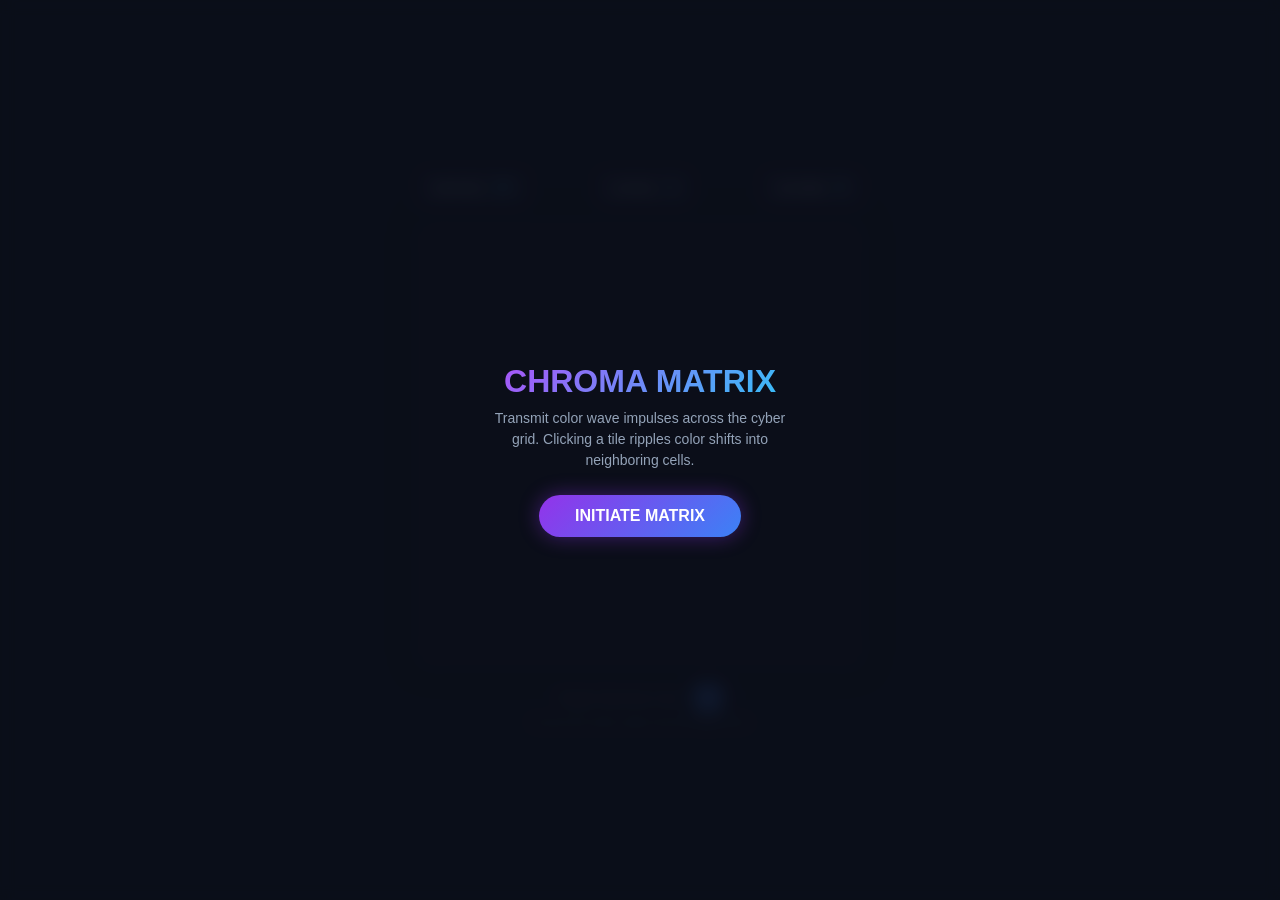
<file: public/chroma-matrix/index.html>
<!DOCTYPE html>
<html lang="en">
<head>
  <meta charset="UTF-8" />
  <meta name="viewport" content="width=device-width, initial-scale=1.0, user-scalable=no" />
  <title>Chroma Matrix: Color Puzzle</title>
  <style>
    * { margin: 0; padding: 0; box-sizing: border-box; }
    body, html { width: 100%; height: 100%; overflow: hidden; background: #0b0f19; font-family: -apple-system, BlinkMacSystemFont, "Segoe UI", Roboto, sans-serif; color: #fff; }
    .container { display: flex; flex-direction: column; align-items: center; justify-content: center; height: 100%; padding: 16px; }
    .header { display: flex; justify-content: space-between; align-items: center; width: 100%; max-width: 440px; margin-bottom: 20px; }
    .badge { background: rgba(30, 41, 59, 0.8); border: 1px solid rgba(147, 51, 234, 0.4); border-radius: 8px; padding: 6px 14px; font-size: 13px; font-weight: 700; color: #cbd5e1; }
    .badge span { color: #38bdf8; font-size: 16px; margin-left: 4px; }
    #grid { display: grid; grid-template-columns: repeat(4, 1fr); gap: 10px; width: 100%; max-width: 440px; aspect-ratio: 1; background: rgba(15, 23, 42, 0.6); padding: 14px; border-radius: 16px; border: 1px solid rgba(147, 51, 234, 0.3); box-shadow: 0 0 30px rgba(0,0,0,0.5); }
    .tile { border-radius: 10px; cursor: pointer; transition: transform 0.15s, box-shadow 0.15s; border: 2px solid transparent; display: flex; align-items: center; justify-content: center; font-size: 20px; font-weight: 800; text-shadow: 0 2px 4px rgba(0,0,0,0.4); user-select: none; }
    .tile:hover { transform: scale(1.04); }
    .c-0 { background: #3b82f6; box-shadow: 0 0 14px rgba(59, 130, 246, 0.5); }
    .c-1 { background: #10b981; box-shadow: 0 0 14px rgba(16, 185, 129, 0.5); }
    .c-2 { background: #f59e0b; box-shadow: 0 0 14px rgba(245, 158, 11, 0.5); }
    .c-3 { background: #ec4899; box-shadow: 0 0 14px rgba(236, 72, 153, 0.5); }
    #target-box { margin-top: 20px; text-align: center; }
    .target-desc { font-size: 13px; color: #94a3b8; margin-bottom: 6px; }
    .target-preview { display: inline-block; width: 28px; height: 28px; border-radius: 6px; vertical-align: middle; margin-left: 6px; }
    #overlay { position: absolute; inset: 0; background: rgba(11, 15, 25, 0.92); backdrop-filter: blur(8px); display: flex; flex-direction: column; align-items: center; justify-content: center; padding: 24px; text-align: center; }
    h1 { font-size: 32px; font-weight: 900; margin-bottom: 8px; background: linear-gradient(135deg, #a855f7, #38bdf8); -webkit-background-clip: text; -webkit-text-fill-color: transparent; }
    p { color: #94a3b8; font-size: 14px; max-width: 320px; line-height: 1.5; margin-bottom: 24px; }
    .btn { background: linear-gradient(135deg, #9333ea, #3b82f6); color: white; border: none; padding: 12px 36px; font-size: 16px; font-weight: 700; border-radius: 9999px; cursor: pointer; box-shadow: 0 0 20px rgba(147, 51, 234, 0.4); }
  </style>
</head>
<body>
  <div class="container">
    <div class="header">
      <div class="badge">MOVES: <span id="moves-val">25</span></div>
      <div class="badge">LEVEL: <span id="level-val">1</span></div>
      <div class="badge">SCORE: <span id="score-val">0</span></div>
    </div>

    <div id="grid"></div>

    <div id="target-box">
      <span class="target-desc">Target Harmonic Hue:</span>
      <span id="target-swatch" class="target-preview c-0"></span>
      <div style="font-size: 11px; color: #64748b; margin-top: 4px;">Convert the entire matrix into the target color!</div>
    </div>
  </div>

  <div id="overlay">
    <h1 id="title">CHROMA MATRIX</h1>
    <p id="desc">Transmit color wave impulses across the cyber grid. Clicking a tile ripples color shifts into neighboring cells.</p>
    <button class="btn" id="start-btn">INITIATE MATRIX</button>
  </div>

  <script>
    const gridEl = document.getElementById('grid');
    const movesEl = document.getElementById('moves-val');
    const levelEl = document.getElementById('level-val');
    const scoreEl = document.getElementById('score-val');
    const targetSwatch = document.getElementById('target-swatch');
    const overlay = document.getElementById('overlay');
    const startBtn = document.getElementById('start-btn');
    const titleEl = document.getElementById('title');
    const descEl = document.getElementById('desc');

    const SIZE = 4;
    let grid = [];
    let moves = 25;
    let level = 1;
    let score = 0;
    let targetColor = 0;
    let soundOn = true;

    let audioCtx = null;
    function playBeep(noteFreq) {
      if (!soundOn) return;
      try {
        if (!audioCtx) audioCtx = new (window.AudioContext || window.webkitAudioContext)();
        if (audioCtx.state === 'suspended') audioCtx.resume();
        const osc = audioCtx.createOscillator();
        const gain = audioCtx.createGain();
        osc.frequency.setValueAtTime(noteFreq, audioCtx.currentTime);
        gain.gain.setValueAtTime(0.08, audioCtx.currentTime);
        gain.gain.exponentialRampToValueAtTime(0.001, audioCtx.currentTime + 0.15);
        osc.connect(gain);
        gain.connect(audioCtx.destination);
        osc.start();
        osc.stop(audioCtx.currentTime + 0.15);
      } catch(e){}
    }

    window.addEventListener('message', e => {
      if (e.data && e.data.type === 'UNIPLAYZZ_TOGGLE_SOUND') soundOn = e.data.enabled;
    });

    function initLevel() {
      moves = Math.max(12, 28 - level * 2);
      movesEl.innerText = moves;
      levelEl.innerText = level;
      scoreEl.innerText = score;
      targetColor = Math.floor(Math.random() * 4);
      targetSwatch.className = `target-preview c-${targetColor}`;

      grid = [];
      gridEl.innerHTML = '';
      for (let r = 0; r < SIZE; r++) {
        grid[r] = [];
        for (let c = 0; c < SIZE; c++) {
          const val = Math.floor(Math.random() * 4);
          grid[r][c] = val;
          const tile = document.createElement('div');
          tile.className = `tile c-${val}`;
          tile.dataset.r = r;
          tile.dataset.c = c;
          tile.addEventListener('click', () => onTileClick(r, c));
          gridEl.appendChild(tile);
        }
      }
    }

    function onTileClick(r, c) {
      if (moves <= 0) return;
      moves--;
      movesEl.innerText = moves;

      // Ripple change: clicked cell + neighbors
      cycleCell(r, c);
      if (r > 0) cycleCell(r - 1, c);
      if (r < SIZE - 1) cycleCell(r + 1, c);
      if (c > 0) cycleCell(r, c - 1);
      if (c < SIZE - 1) cycleCell(r, c + 1);

      playBeep(300 + (r * 4 + c) * 20);

      // Check win
      let allMatch = true;
      for (let i = 0; i < SIZE; i++) {
        for (let j = 0; j < SIZE; j++) {
          if (grid[i][j] !== targetColor) {
            allMatch = false;
            break;
          }
        }
      }

      if (allMatch) {
        score += 500 + moves * 50;
        level++;
        playBeep(880);
        setTimeout(() => {
          initLevel();
        }, 300);
      } else if (moves <= 0) {
        gameOver();
      }
    }

    function cycleCell(r, c) {
      grid[r][c] = (grid[r][c] + 1) % 4;
      const idx = r * SIZE + c;
      const tile = gridEl.children[idx];
      tile.className = `tile c-${grid[r][c]}`;
    }

    function startGame() {
      level = 1;
      score = 0;
      overlay.style.display = 'none';
      initLevel();
    }
    startBtn.addEventListener('click', startGame);

    function gameOver() {
      titleEl.innerText = 'ENERGY DEPLETED';
      descEl.innerHTML = `You ran out of moves.<br/>Matrix Nodes Solved: <strong>Level ${level}</strong><br/>Score: <strong>${score}</strong>`;
      startBtn.innerText = 'REBOOT MATRIX';
      overlay.style.display = 'flex';

      try {
        window.parent.postMessage({
          type: 'UNIPLAYZZ_SCORE',
          score,
          gameSlug: 'chroma-matrix'
        }, '*');
      } catch(e){}
    }
  </script>
</body>
</html>
</file>
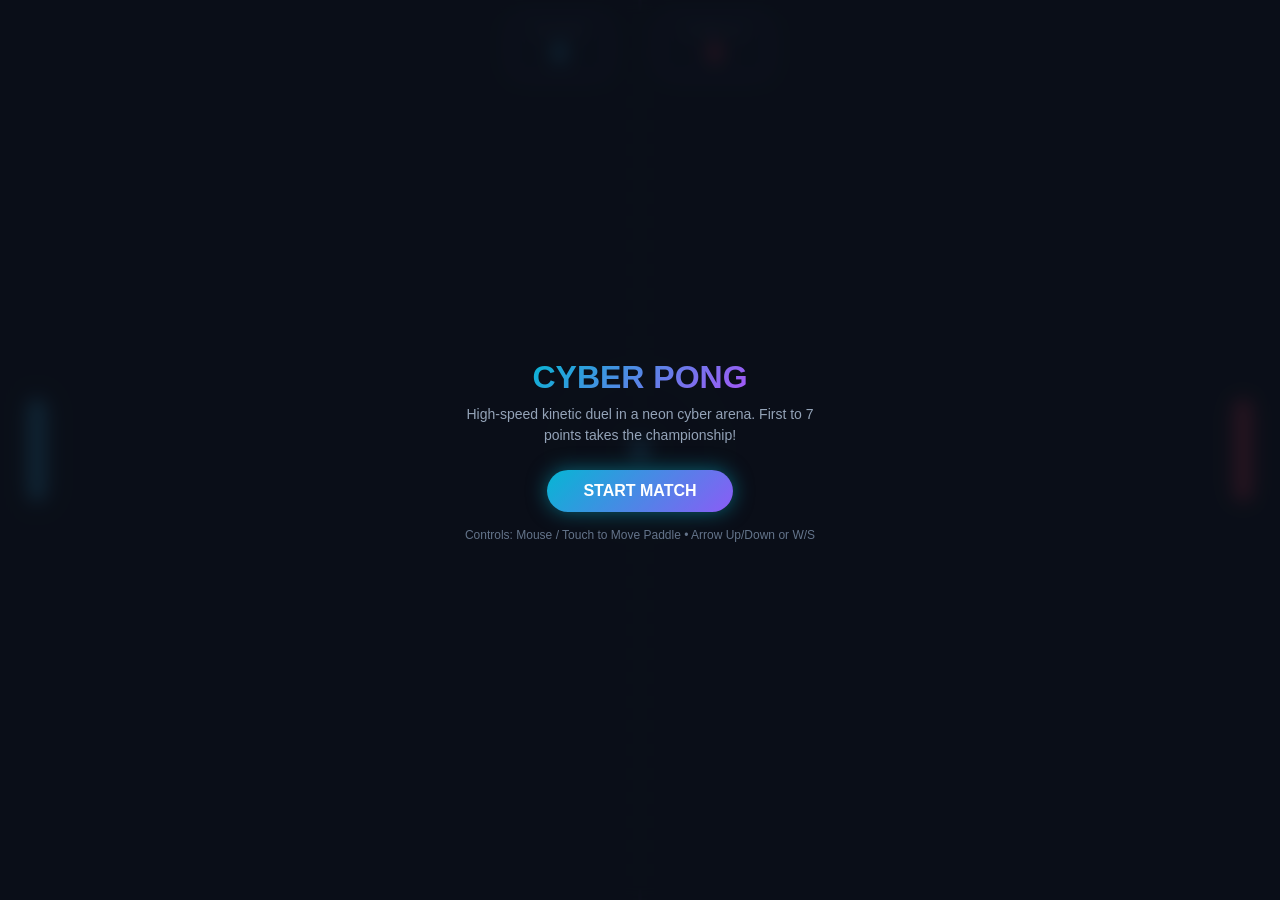
<file: public/cyber-pong/index.html>
<!DOCTYPE html>
<html lang="en">
<head>
  <meta charset="UTF-8" />
  <meta name="viewport" content="width=device-width, initial-scale=1.0, user-scalable=no" />
  <title>Cyber Pong: Overdrive</title>
  <style>
    * { margin: 0; padding: 0; box-sizing: border-box; }
    body, html { width: 100%; height: 100%; overflow: hidden; background: #0b0f19; font-family: -apple-system, BlinkMacSystemFont, "Segoe UI", Roboto, sans-serif; color: #fff; }
    canvas { display: block; width: 100%; height: 100%; }
    #hud {
      position: absolute; top: 16px; left: 0; right: 0;
      display: flex; justify-content: center; gap: 48px;
      pointer-events: none; z-index: 10;
    }
    .score-card {
      background: rgba(15, 23, 42, 0.8); border: 1px solid rgba(139, 92, 246, 0.4);
      border-radius: 12px; padding: 8px 24px; text-align: center;
      box-shadow: 0 0 15px rgba(99, 102, 241, 0.3); backdrop-filter: blur(8px);
    }
    .score-label { font-size: 11px; text-transform: uppercase; color: #94a3b8; letter-spacing: 1.5px; }
    .score-num { font-size: 28px; font-weight: 900; color: #38bdf8; text-shadow: 0 0 12px #38bdf8; }
    .score-ai { color: #f43f5e; text-shadow: 0 0 12px #f43f5e; }
    #overlay {
      position: absolute; inset: 0; display: flex; flex-direction: column;
      align-items: center; justify-content: center; background: rgba(11, 15, 25, 0.88);
      backdrop-filter: blur(8px); z-index: 20; text-align: center; padding: 20px;
    }
    h1 { font-size: 32px; font-weight: 900; margin-bottom: 8px; background: linear-gradient(135deg, #06b6d4, #a855f7); -webkit-background-clip: text; -webkit-text-fill-color: transparent; }
    p { color: #94a3b8; font-size: 14px; margin-bottom: 24px; max-width: 360px; line-height: 1.5; }
    .btn {
      background: linear-gradient(135deg, #06b6d4, #8b5cf6); color: white; border: none;
      padding: 12px 36px; font-size: 16px; font-weight: 700; border-radius: 9999px;
      cursor: pointer; box-shadow: 0 0 20px rgba(6, 182, 212, 0.5); transition: transform 0.15s;
    }
    .btn:hover { transform: scale(1.05); }
    .hint { margin-top: 16px; font-size: 12px; color: #64748b; }
  </style>
</head>
<body>
  <div id="hud">
    <div class="score-card">
      <div class="score-label">PLAYER</div>
      <div id="player-score" class="score-num">0</div>
    </div>
    <div class="score-card">
      <div class="score-label">CYBER AI</div>
      <div id="ai-score" class="score-num score-ai">0</div>
    </div>
  </div>

  <div id="overlay">
    <h1 id="title">CYBER PONG</h1>
    <p id="desc">High-speed kinetic duel in a neon cyber arena. First to 7 points takes the championship!</p>
    <button class="btn" id="start-btn">START MATCH</button>
    <div class="hint">Controls: Mouse / Touch to Move Paddle • Arrow Up/Down or W/S</div>
  </div>

  <canvas id="canvas"></canvas>

  <script>
    const canvas = document.getElementById('canvas');
    const ctx = canvas.getContext('2d');
    const pScoreEl = document.getElementById('player-score');
    const aiScoreEl = document.getElementById('ai-score');
    const overlay = document.getElementById('overlay');
    const startBtn = document.getElementById('start-btn');
    const titleEl = document.getElementById('title');
    const descEl = document.getElementById('desc');

    let width, height;
    function resize() {
      width = canvas.width = window.innerWidth;
      height = canvas.height = window.innerHeight;
    }
    window.addEventListener('resize', resize);
    resize();

    let state = 'menu';
    let pScore = 0;
    let aiScore = 0;
    let soundOn = true;

    const paddleH = 100;
    const paddleW = 14;

    const player = { x: 30, y: height / 2 - 50, vy: 0 };
    const ai = { x: width - 44, y: height / 2 - 50, speed: 5.5 };
    const ball = { x: width / 2, y: height / 2, vx: 6, vy: 3, radius: 9, trail: [] };
    let particles = [];

    let audioCtx = null;
    function beep(freq, duration = 0.08) {
      if (!soundOn) return;
      try {
        if (!audioCtx) audioCtx = new (window.AudioContext || window.webkitAudioContext)();
        if (audioCtx.state === 'suspended') audioCtx.resume();
        const osc = audioCtx.createOscillator();
        const gain = audioCtx.createGain();
        osc.frequency.setValueAtTime(freq, audioCtx.currentTime);
        gain.gain.setValueAtTime(0.08, audioCtx.currentTime);
        gain.gain.linearRampToValueAtTime(0.001, audioCtx.currentTime + duration);
        osc.connect(gain);
        gain.connect(audioCtx.destination);
        osc.start();
        osc.stop(audioCtx.currentTime + duration);
      } catch (e) {}
    }

    window.addEventListener('message', e => {
      if (e.data && e.data.type === 'UNIPLAYZZ_TOGGLE_SOUND') soundOn = e.data.enabled;
    });

    // Controls
    let mouseY = height / 2;
    window.addEventListener('mousemove', e => mouseY = e.clientY);
    window.addEventListener('touchmove', e => {
      if (e.touches[0]) mouseY = e.touches[0].clientY;
    });

    const keys = {};
    window.addEventListener('keydown', e => keys[e.code] = true);
    window.addEventListener('keyup', e => keys[e.code] = false);

    function resetBall(direction = 1) {
      ball.x = width / 2;
      ball.y = height / 2;
      const speed = 7;
      const angle = (Math.random() - 0.5) * (Math.PI / 3);
      ball.vx = Math.cos(angle) * speed * direction;
      ball.vy = Math.sin(angle) * speed;
      ball.trail = [];
    }

    function startGame() {
      state = 'playing';
      pScore = 0;
      aiScore = 0;
      pScoreEl.innerText = '0';
      aiScoreEl.innerText = '0';
      overlay.style.display = 'none';
      resetBall(Math.random() > 0.5 ? 1 : -1);
      beep(550, 0.1);
    }
    startBtn.addEventListener('click', startGame);

    function finishMatch(playerWon) {
      state = 'over';
      titleEl.innerText = playerWon ? 'VICTORY!' : 'AI OVERDRIVE';
      descEl.innerHTML = playerWon
        ? `You dominated Cyber AI with a score of ${pScore} - ${aiScore}!`
        : `AI won ${aiScore} - ${pScore}. Train your reflexes and retaliate!`;
      startBtn.innerText = 'REMATCH';
      overlay.style.display = 'flex';

      const finalScore = pScore * 1000 - aiScore * 200;
      try {
        window.parent.postMessage({
          type: 'UNIPLAYZZ_SCORE',
          score: Math.max(100, finalScore),
          gameSlug: 'cyber-pong'
        }, '*');
      } catch(e) {}
    }

    function addSparks(x, y, color = '#38bdf8') {
      for (let i = 0; i < 12; i++) {
        const a = Math.random() * Math.PI * 2;
        const spd = Math.random() * 5 + 1;
        particles.push({
          x, y,
          vx: Math.cos(a) * spd,
          vy: Math.sin(a) * spd,
          color,
          life: 1
        });
      }
    }

    function update() {
      if (state !== 'playing') return;

      // Player move
      if (keys['KeyW'] || keys['ArrowUp']) mouseY -= 9;
      if (keys['KeyS'] || keys['ArrowDown']) mouseY += 9;
      player.y += (mouseY - (player.y + paddleH / 2)) * 0.2;
      player.y = Math.max(10, Math.min(height - paddleH - 10, player.y));

      // AI move
      const targetAI = ball.y - paddleH / 2;
      ai.y += (targetAI - ai.y) * 0.085;
      ai.y = Math.max(10, Math.min(height - paddleH - 10, ai.y));
      ai.x = width - 44;

      // Ball move
      ball.x += ball.vx;
      ball.y += ball.vy;

      ball.trail.push({ x: ball.x, y: ball.y });
      if (ball.trail.length > 8) ball.trail.shift();

      // Top / bottom bounce
      if (ball.y - ball.radius <= 0) {
        ball.y = ball.radius;
        ball.vy = -ball.vy;
        beep(300);
      } else if (ball.y + ball.radius >= height) {
        ball.y = height - ball.radius;
        ball.vy = -ball.vy;
        beep(300);
      }

      // Player paddle collision
      if (
        ball.x - ball.radius <= player.x + paddleW &&
        ball.x + ball.radius >= player.x &&
        ball.y >= player.y &&
        ball.y <= player.y + paddleH
      ) {
        const hitOffset = (ball.y - (player.y + paddleH / 2)) / (paddleH / 2);
        ball.vx = Math.abs(ball.vx) * 1.05; // speed up
        ball.vy = hitOffset * 7;
        ball.x = player.x + paddleW + ball.radius;
        addSparks(ball.x, ball.y, '#38bdf8');
        beep(480);
      }

      // AI paddle collision
      if (
        ball.x + ball.radius >= ai.x &&
        ball.x - ball.radius <= ai.x + paddleW &&
        ball.y >= ai.y &&
        ball.y <= ai.y + paddleH
      ) {
        const hitOffset = (ball.y - (ai.y + paddleH / 2)) / (paddleH / 2);
        ball.vx = -Math.abs(ball.vx) * 1.05;
        ball.vy = hitOffset * 7;
        ball.x = ai.x - ball.radius;
        addSparks(ball.x, ball.y, '#f43f5e');
        beep(380);
      }

      // Score checks
      if (ball.x < 0) {
        aiScore++;
        aiScoreEl.innerText = aiScore;
        beep(220, 0.2);
        if (aiScore >= 7) return finishMatch(false);
        resetBall(1);
      } else if (ball.x > width) {
        pScore++;
        pScoreEl.innerText = pScore;
        beep(720, 0.2);
        if (pScore >= 7) return finishMatch(true);
        resetBall(-1);
      }

      // Particles
      for (let i = particles.length - 1; i >= 0; i--) {
        const p = particles[i];
        p.x += p.vx;
        p.y += p.vy;
        p.life -= 0.04;
        if (p.life <= 0) particles.splice(i, 1);
      }
    }

    function render() {
      ctx.fillStyle = '#0b0f19';
      ctx.fillRect(0, 0, width, height);

      // Arena center line
      ctx.strokeStyle = 'rgba(139, 92, 246, 0.2)';
      ctx.lineWidth = 3;
      ctx.setLineDash([12, 12]);
      ctx.beginPath();
      ctx.moveTo(width / 2, 0);
      ctx.lineTo(width / 2, height);
      ctx.stroke();
      ctx.setLineDash([]);

      // Center ring
      ctx.strokeStyle = 'rgba(56, 189, 248, 0.15)';
      ctx.beginPath();
      ctx.arc(width / 2, height / 2, 80, 0, Math.PI * 2);
      ctx.stroke();

      // Ball Trail
      for (let i = 0; i < ball.trail.length; i++) {
        const t = ball.trail[i];
        const a = (i / ball.trail.length) * 0.4;
        ctx.fillStyle = `rgba(56, 189, 248, ${a})`;
        ctx.beginPath();
        ctx.arc(t.x, t.y, ball.radius * (i / ball.trail.length), 0, Math.PI * 2);
        ctx.fill();
      }

      // Ball
      ctx.save();
      ctx.fillStyle = '#38bdf8';
      ctx.shadowColor = '#38bdf8';
      ctx.shadowBlur = 16;
      ctx.beginPath();
      ctx.arc(ball.x, ball.y, ball.radius, 0, Math.PI * 2);
      ctx.fill();
      ctx.restore();

      // Player Paddle
      ctx.save();
      ctx.fillStyle = '#38bdf8';
      ctx.shadowColor = '#38bdf8';
      ctx.shadowBlur = 18;
      ctx.beginPath();
      ctx.roundRect(player.x, player.y, paddleW, paddleH, 7);
      ctx.fill();
      ctx.restore();

      // AI Paddle
      ctx.save();
      ctx.fillStyle = '#f43f5e';
      ctx.shadowColor = '#f43f5e';
      ctx.shadowBlur = 18;
      ctx.beginPath();
      ctx.roundRect(ai.x, ai.y, paddleW, paddleH, 7);
      ctx.fill();
      ctx.restore();

      // Sparks
      for (const p of particles) {
        ctx.fillStyle = p.color;
        ctx.globalAlpha = Math.max(0, p.life);
        ctx.beginPath();
        ctx.arc(p.x, p.y, 2.5, 0, Math.PI * 2);
        ctx.fill();
      }
      ctx.globalAlpha = 1;

      requestAnimationFrame(render);
    }

    setInterval(update, 1000 / 60);
    render();
  </script>
</body>
</html>
</file>
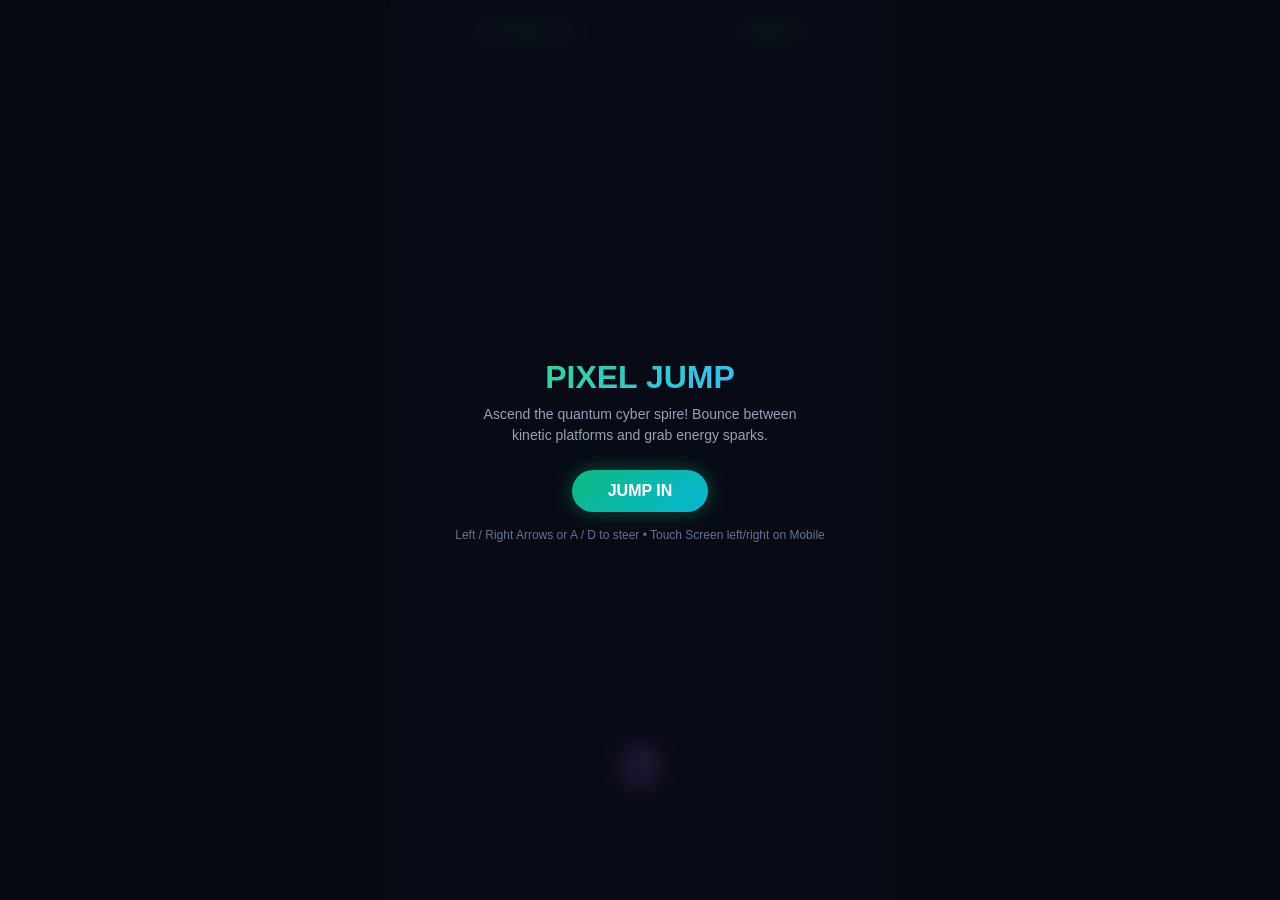
<file: public/pixel-jump/index.html>
<!DOCTYPE html>
<html lang="en">
<head>
  <meta charset="UTF-8" />
  <meta name="viewport" content="width=device-width, initial-scale=1.0, user-scalable=no" />
  <title>Pixel Jump: Tower Ascent</title>
  <style>
    * { margin: 0; padding: 0; box-sizing: border-box; }
    body, html { width: 100%; height: 100%; overflow: hidden; background: #080b14; font-family: -apple-system, BlinkMacSystemFont, "Segoe UI", Roboto, sans-serif; color: #fff; }
    canvas { display: block; margin: 0 auto; width: 100%; height: 100%; max-width: 500px; background: #0c1021; box-shadow: 0 0 40px rgba(0,0,0,0.8); }
    #hud {
      position: absolute; top: 16px; left: 0; right: 0;
      display: flex; justify-content: space-around;
      pointer-events: none; z-index: 10; max-width: 500px; margin: 0 auto;
    }
    .badge {
      background: rgba(15, 23, 42, 0.85); border: 1px solid rgba(52, 211, 153, 0.4);
      border-radius: 9999px; padding: 6px 16px; font-weight: 700; font-size: 14px;
      color: #34d399; backdrop-filter: blur(8px);
    }
    #overlay {
      position: absolute; inset: 0; display: flex; flex-direction: column;
      align-items: center; justify-content: center; background: rgba(8, 11, 20, 0.88);
      backdrop-filter: blur(8px); z-index: 20; text-align: center; padding: 20px;
    }
    h1 { font-size: 32px; font-weight: 900; margin-bottom: 8px; background: linear-gradient(135deg, #34d399, #38bdf8); -webkit-background-clip: text; -webkit-text-fill-color: transparent; }
    p { color: #94a3b8; font-size: 14px; margin-bottom: 24px; max-width: 320px; line-height: 1.5; }
    .btn {
      background: linear-gradient(135deg, #10b981, #06b6d4); color: white; border: none;
      padding: 12px 36px; font-size: 16px; font-weight: 700; border-radius: 9999px;
      cursor: pointer; box-shadow: 0 0 20px rgba(16, 185, 129, 0.4); transition: transform 0.15s;
    }
    .btn:hover { transform: scale(1.05); }
    .hint { margin-top: 16px; font-size: 12px; color: #64748b; }
  </style>
</head>
<body>
  <div id="hud">
    <div class="badge">ALTITUDE: <span id="height-val">0</span>m</div>
    <div class="badge">COINS: <span id="coins-val">0</span></div>
  </div>

  <div id="overlay">
    <h1 id="title">PIXEL JUMP</h1>
    <p id="desc">Ascend the quantum cyber spire! Bounce between kinetic platforms and grab energy sparks.</p>
    <button class="btn" id="start-btn">JUMP IN</button>
    <div class="hint">Left / Right Arrows or A / D to steer • Touch Screen left/right on Mobile</div>
  </div>

  <canvas id="canvas"></canvas>

  <script>
    const canvas = document.getElementById('canvas');
    const ctx = canvas.getContext('2d');
    const heightEl = document.getElementById('height-val');
    const coinsEl = document.getElementById('coins-val');
    const overlay = document.getElementById('overlay');
    const startBtn = document.getElementById('start-btn');
    const titleEl = document.getElementById('title');
    const descEl = document.getElementById('desc');

    const W = 460;
    const H = 700;
    canvas.width = W;
    canvas.height = H;

    let state = 'menu';
    let altitude = 0;
    let coins = 0;
    let soundOn = true;

    const player = {
      x: W / 2 - 16,
      y: H - 120,
      w: 32,
      h: 32,
      vx: 0,
      vy: 0,
      gravity: 0.42,
      jumpForce: -11.5
    };

    let platforms = [];
    let coinItems = [];
    let cameraY = 0;

    let audioCtx = null;
    function boing(freq = 400) {
      if (!soundOn) return;
      try {
        if (!audioCtx) audioCtx = new (window.AudioContext || window.webkitAudioContext)();
        if (audioCtx.state === 'suspended') audioCtx.resume();
        const osc = audioCtx.createOscillator();
        const gain = audioCtx.createGain();
        osc.frequency.setValueAtTime(freq, audioCtx.currentTime);
        osc.frequency.exponentialRampToValueAtTime(freq * 1.5, audioCtx.currentTime + 0.1);
        gain.gain.setValueAtTime(0.08, audioCtx.currentTime);
        gain.gain.linearRampToValueAtTime(0.001, audioCtx.currentTime + 0.12);
        osc.connect(gain);
        gain.connect(audioCtx.destination);
        osc.start();
        osc.stop(audioCtx.currentTime + 0.12);
      } catch(e){}
    }

    window.addEventListener('message', e => {
      if (e.data && e.data.type === 'UNIPLAYZZ_TOGGLE_SOUND') soundOn = e.data.enabled;
    });

    const keys = {};
    window.addEventListener('keydown', e => keys[e.code] = true);
    window.addEventListener('keyup', e => keys[e.code] = false);

    // Mobile touch
    window.addEventListener('touchstart', e => {
      const touchX = e.touches[0].clientX;
      const screenMid = window.innerWidth / 2;
      if (touchX < screenMid) {
        keys['ArrowLeft'] = true;
        keys['ArrowRight'] = false;
      } else {
        keys['ArrowRight'] = true;
        keys['ArrowLeft'] = false;
      }
    });
    window.addEventListener('touchend', () => {
      keys['ArrowLeft'] = false;
      keys['ArrowRight'] = false;
    });

    function initGame() {
      state = 'playing';
      altitude = 0;
      coins = 0;
      heightEl.innerText = '0';
      coinsEl.innerText = '0';
      player.x = W / 2 - 16;
      player.y = H - 120;
      player.vx = 0;
      player.vy = player.jumpForce;
      cameraY = 0;

      // Base platform
      platforms = [
        { x: W / 2 - 50, y: H - 50, w: 100, h: 14, type: 'normal' }
      ];

      // Generate initial platforms
      for (let y = H - 120; y > -1000; y -= 65) {
        createPlatform(y);
      }

      overlay.style.display = 'none';
      boing(450);
    }
    startBtn.addEventListener('click', initGame);

    function createPlatform(y) {
      const w = 75;
      const x = Math.random() * (W - w - 20) + 10;
      const isMoving = Math.random() > 0.7;
      platforms.push({
        x, y, w, h: 12,
        type: isMoving ? 'moving' : 'normal',
        vx: isMoving ? (Math.random() > 0.5 ? 1.5 : -1.5) : 0
      });

      if (Math.random() > 0.6) {
        coinItems.push({ x: x + w / 2, y: y - 20, collected: false });
      }
    }

    function gameOver() {
      state = 'over';
      titleEl.innerText = 'SPIRE FALL';
      descEl.innerHTML = `You tumbled into the cyber abyss!<br/>Altitude reached: <strong>${altitude}m</strong> with <strong>${coins} coins</strong>.`;
      startBtn.innerText = 'CLIMB AGAIN';
      overlay.style.display = 'flex';

      const totalScore = altitude * 10 + coins * 50;
      try {
        window.parent.postMessage({
          type: 'UNIPLAYZZ_SCORE',
          score: Math.max(50, totalScore),
          gameSlug: 'pixel-jump'
        }, '*');
      } catch(e){}
    }

    function update() {
      if (state !== 'playing') return;

      // Movement
      if (keys['ArrowLeft'] || keys['KeyA']) player.vx = -6.5;
      else if (keys['ArrowRight'] || keys['KeyD']) player.vx = 6.5;
      else player.vx *= 0.8;

      player.x += player.vx;
      if (player.x < -player.w) player.x = W;
      if (player.x > W) player.x = -player.w;

      player.vy += player.gravity;
      player.y += player.vy;

      // Camera scroll when player is in upper half
      if (player.y < H / 2) {
        const diff = (H / 2) - player.y;
        player.y = H / 2;
        cameraY += diff;
        altitude = Math.floor(cameraY / 10);
        heightEl.innerText = altitude;

        // Shift platforms & coins
        for (const p of platforms) p.y += diff;
        for (const c of coinItems) c.y += diff;
      }

      // Update moving platforms
      for (const p of platforms) {
        if (p.type === 'moving') {
          p.x += p.vx;
          if (p.x <= 10 || p.x + p.w >= W - 10) p.vx = -p.vx;
        }

        // Jump collision (only when falling downwards)
        if (
          player.vy > 0 &&
          player.x + player.w > p.x &&
          player.x < p.x + p.w &&
          player.y + player.h >= p.y &&
          player.y + player.h <= p.y + p.h + 8
        ) {
          player.vy = player.jumpForce;
          player.y = p.y - player.h;
          boing(380 + Math.min(200, altitude));
        }
      }

      // Collect coins
      for (const c of coinItems) {
        if (!c.collected && Math.hypot((player.x + 16) - c.x, (player.y + 16) - c.y) < 24) {
          c.collected = true;
          coins++;
          coinsEl.innerText = coins;
          boing(880);
        }
      }

      // Remove off-screen platforms and generate new ones above
      platforms = platforms.filter(p => p.y < H + 50);
      coinItems = coinItems.filter(c => c.y < H + 50);

      const highestY = Math.min(...platforms.map(p => p.y));
      if (highestY > -100) {
        createPlatform(highestY - 65);
      }

      // Fall off bottom
      if (player.y > H + 50) {
        gameOver();
      }
    }

    function render() {
      ctx.fillStyle = '#0c1021';
      ctx.fillRect(0, 0, W, H);

      // Background stars / depth dots
      ctx.fillStyle = 'rgba(255, 255, 255, 0.15)';
      for (let i = 0; i < 40; i++) {
        const sx = ((i * 37) % W);
        const sy = ((i * 83 + cameraY * 0.3) % H);
        ctx.fillRect(sx, sy, 2, 2);
      }

      // Platforms
      for (const p of platforms) {
        ctx.fillStyle = p.type === 'moving' ? '#38bdf8' : '#34d399';
        ctx.shadowColor = ctx.fillStyle;
        ctx.shadowBlur = 10;
        ctx.beginPath();
        ctx.roundRect(p.x, p.y, p.w, p.h, 6);
        ctx.fill();
        ctx.shadowBlur = 0;
      }

      // Coins
      for (const c of coinItems) {
        if (!c.collected) {
          ctx.fillStyle = '#fbbf24';
          ctx.shadowColor = '#fbbf24';
          ctx.shadowBlur = 12;
          ctx.beginPath();
          ctx.arc(c.x, c.y, 7, 0, Math.PI * 2);
          ctx.fill();
          ctx.shadowBlur = 0;
        }
      }

      // Player
      ctx.save();
      ctx.fillStyle = '#a855f7';
      ctx.shadowColor = '#a855f7';
      ctx.shadowBlur = 14;
      ctx.beginPath();
      ctx.roundRect(player.x, player.y, player.w, player.h, 8);
      ctx.fill();

      // Eyes
      ctx.fillStyle = '#ffffff';
      ctx.fillRect(player.x + (player.vx >= 0 ? 18 : 6), player.y + 8, 4, 8);
      ctx.fillRect(player.x + (player.vx >= 0 ? 24 : 12), player.y + 8, 4, 8);
      ctx.restore();

      requestAnimationFrame(render);
    }

    setInterval(update, 1000 / 60);
    render();
  </script>
</body>
</html>
</file>
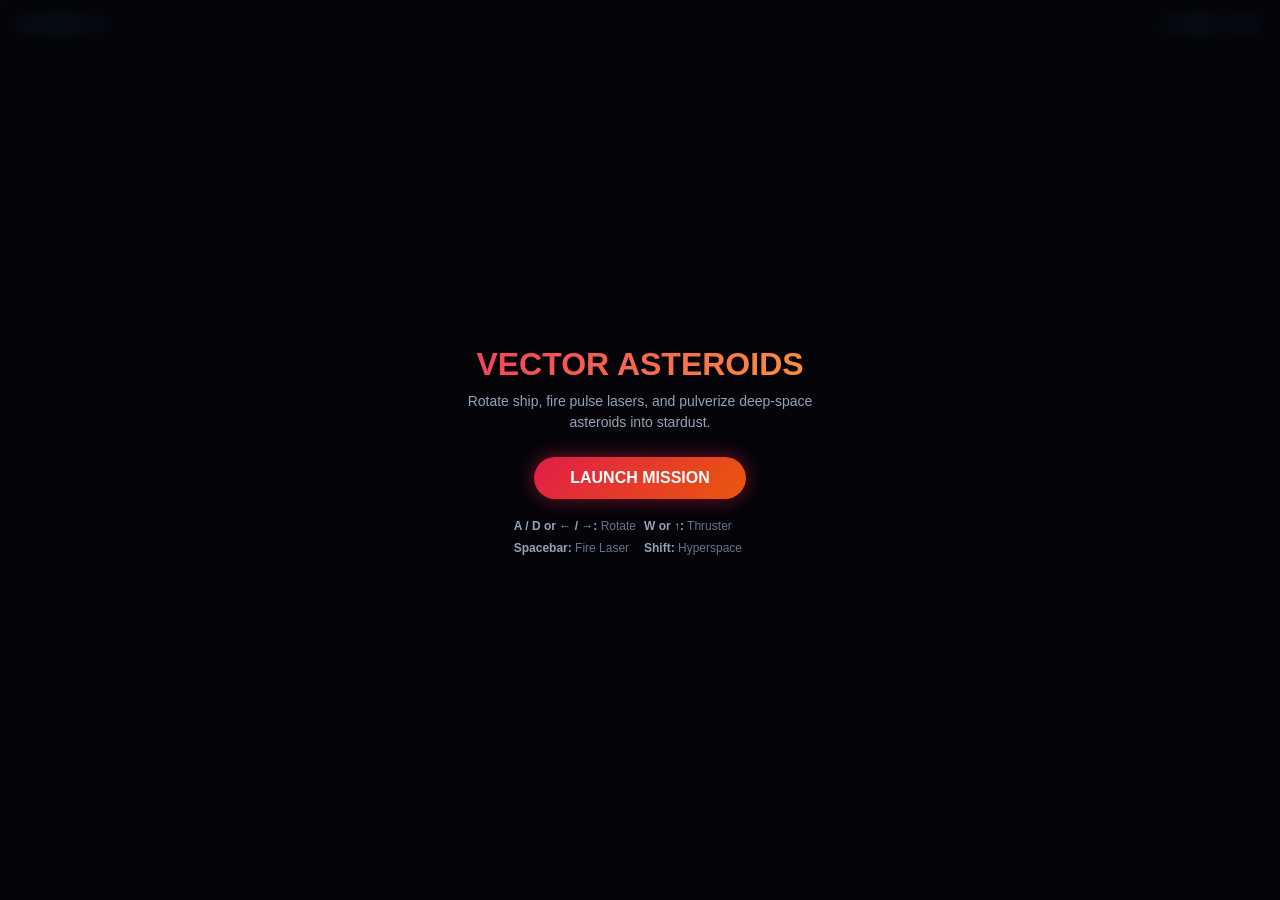
<file: public/retro-asteroids/index.html>
<!DOCTYPE html>
<html lang="en">
<head>
  <meta charset="UTF-8" />
  <meta name="viewport" content="width=device-width, initial-scale=1.0, user-scalable=no" />
  <title>Retro Asteroids: Vector Pulse</title>
  <style>
    * { margin: 0; padding: 0; box-sizing: border-box; }
    body, html { width: 100%; height: 100%; overflow: hidden; background: #05050a; font-family: -apple-system, BlinkMacSystemFont, "Segoe UI", Roboto, sans-serif; color: #fff; }
    canvas { display: block; width: 100%; height: 100%; }
    #hud {
      position: absolute; top: 16px; left: 20px; right: 20px;
      display: flex; justify-content: space-between; align-items: center;
      pointer-events: none; z-index: 10;
    }
    .hud-stat {
      font-size: 16px; font-weight: 800; letter-spacing: 1px; color: #38bdf8;
      text-shadow: 0 0 10px rgba(56, 189, 248, 0.7);
    }
    #overlay {
      position: absolute; inset: 0; display: flex; flex-direction: column;
      align-items: center; justify-content: center; background: rgba(5, 5, 10, 0.88);
      backdrop-filter: blur(8px); z-index: 20; text-align: center; padding: 20px;
    }
    h1 { font-size: 32px; font-weight: 900; margin-bottom: 8px; background: linear-gradient(135deg, #f43f5e, #fb923c); -webkit-background-clip: text; -webkit-text-fill-color: transparent; }
    p { color: #94a3b8; font-size: 14px; margin-bottom: 24px; max-width: 360px; line-height: 1.5; }
    .btn {
      background: linear-gradient(135deg, #e11d48, #ea580c); color: white; border: none;
      padding: 12px 36px; font-size: 16px; font-weight: 700; border-radius: 9999px;
      cursor: pointer; box-shadow: 0 0 20px rgba(225, 29, 72, 0.5); transition: transform 0.15s;
    }
    .btn:hover { transform: scale(1.05); }
    .controls-grid {
      display: grid; grid-template-columns: 1fr 1fr; gap: 8px; margin-top: 20px;
      font-size: 12px; color: #64748b; text-align: left; max-width: 340px;
    }
    .controls-grid span { color: #94a3b8; font-weight: 600; }
  </style>
</head>
<body>
  <div id="hud">
    <div class="hud-stat">SCORE: <span id="score-val">0</span></div>
    <div class="hud-stat">LIVES: <span id="lives-val">♥♥♥</span></div>
  </div>

  <div id="overlay">
    <h1 id="title">VECTOR ASTEROIDS</h1>
    <p id="desc">Rotate ship, fire pulse lasers, and pulverize deep-space asteroids into stardust.</p>
    <button class="btn" id="start-btn">LAUNCH MISSION</button>
    <div class="controls-grid">
      <div><span>A / D or ← / →:</span> Rotate</div>
      <div><span>W or ↑:</span> Thruster</div>
      <div><span>Spacebar:</span> Fire Laser</div>
      <div><span>Shift:</span> Hyperspace</div>
    </div>
  </div>

  <canvas id="canvas"></canvas>

  <script>
    const canvas = document.getElementById('canvas');
    const ctx = canvas.getContext('2d');
    const scoreEl = document.getElementById('score-val');
    const livesEl = document.getElementById('lives-val');
    const overlay = document.getElementById('overlay');
    const startBtn = document.getElementById('start-btn');
    const titleEl = document.getElementById('title');
    const descEl = document.getElementById('desc');

    let width, height;
    function resize() {
      width = canvas.width = window.innerWidth;
      height = canvas.height = window.innerHeight;
    }
    window.addEventListener('resize', resize);
    resize();

    let state = 'menu';
    let score = 0;
    let lives = 3;
    let soundOn = true;

    const ship = {
      x: width / 2,
      y: height / 2,
      angle: -Math.PI / 2,
      vx: 0,
      vy: 0,
      radius: 14,
      thrusting: false,
      invulnerable: 0
    };

    let asteroids = [];
    let lasers = [];
    let particles = [];

    let audioCtx = null;
    function playTone(freq, type = 'sine', duration = 0.08) {
      if (!soundOn) return;
      try {
        if (!audioCtx) audioCtx = new (window.AudioContext || window.webkitAudioContext)();
        if (audioCtx.state === 'suspended') audioCtx.resume();
        const osc = audioCtx.createOscillator();
        const gain = audioCtx.createGain();
        osc.type = type;
        osc.frequency.setValueAtTime(freq, audioCtx.currentTime);
        gain.gain.setValueAtTime(0.08, audioCtx.currentTime);
        gain.gain.linearRampToValueAtTime(0.001, audioCtx.currentTime + duration);
        osc.connect(gain);
        gain.connect(audioCtx.destination);
        osc.start();
        osc.stop(audioCtx.currentTime + duration);
      } catch(e){}
    }

    window.addEventListener('message', e => {
      if (e.data && e.data.type === 'UNIPLAYZZ_TOGGLE_SOUND') soundOn = e.data.enabled;
    });

    const keys = {};
    window.addEventListener('keydown', e => {
      keys[e.code] = true;
      if (e.code === 'Space' && state === 'playing') fireLaser();
      if (e.code === 'ShiftLeft' && state === 'playing') hyperspace();
    });
    window.addEventListener('keyup', e => keys[e.code] = false);

    // Mobile / touch fire
    canvas.addEventListener('pointerdown', e => {
      if (state === 'playing') {
        const dx = e.clientX - ship.x;
        const dy = e.clientY - ship.y;
        ship.angle = Math.atan2(dy, dx);
        fireLaser();
        ship.vx += Math.cos(ship.angle) * 1.5;
        ship.vy += Math.sin(ship.angle) * 1.5;
      }
    });

    function fireLaser() {
      if (lasers.length > 7) return;
      lasers.push({
        x: ship.x + Math.cos(ship.angle) * 18,
        y: ship.y + Math.sin(ship.angle) * 18,
        vx: Math.cos(ship.angle) * 12 + ship.vx * 0.5,
        vy: Math.sin(ship.angle) * 12 + ship.vy * 0.5,
        life: 45
      });
      playTone(800, 'square', 0.06);
    }

    function hyperspace() {
      ship.x = Math.random() * width;
      ship.y = Math.random() * height;
      ship.vx = 0;
      ship.vy = 0;
      ship.invulnerable = 60;
      playTone(300, 'sawtooth', 0.2);
    }

    function spawnAsteroid(x, y, radius = 40) {
      const vertCount = Math.floor(Math.random() * 4) + 7;
      const offsets = [];
      for (let i = 0; i < vertCount; i++) {
        offsets.push((Math.random() * 0.4 + 0.8));
      }
      asteroids.push({
        x: x !== undefined ? x : Math.random() * width,
        y: y !== undefined ? y : Math.random() * height,
        vx: (Math.random() - 0.5) * 3,
        vy: (Math.random() - 0.5) * 3,
        radius,
        vertCount,
        offsets,
        angle: 0,
        rotSpd: (Math.random() - 0.5) * 0.04
      });
    }

    function initGame() {
      state = 'playing';
      score = 0;
      lives = 3;
      scoreEl.innerText = '0';
      livesEl.innerText = '♥♥♥';
      ship.x = width / 2;
      ship.y = height / 2;
      ship.vx = 0;
      ship.vy = 0;
      ship.angle = -Math.PI / 2;
      ship.invulnerable = 60;
      asteroids = [];
      lasers = [];
      particles = [];

      for (let i = 0; i < 5; i++) {
        let x = Math.random() * width;
        let y = Math.random() * height;
        while (Math.hypot(x - ship.x, y - ship.y) < 150) {
          x = Math.random() * width;
          y = Math.random() * height;
        }
        spawnAsteroid(x, y, 42);
      }

      overlay.style.display = 'none';
    }
    startBtn.addEventListener('click', initGame);

    function gameOver() {
      state = 'over';
      titleEl.innerText = 'DESTROYED';
      descEl.innerHTML = `Your ship was obliterated in the asteroid belt.<br/>Final Score: <strong>${score}</strong>`;
      startBtn.innerText = 'DEPLOY AGAIN';
      overlay.style.display = 'flex';

      try {
        window.parent.postMessage({
          type: 'UNIPLAYZZ_SCORE',
          score,
          gameSlug: 'retro-asteroids'
        }, '*');
      } catch(e){}
    }

    function addExplosion(x, y, color = '#fb923c', count = 16) {
      for (let i = 0; i < count; i++) {
        const a = Math.random() * Math.PI * 2;
        const spd = Math.random() * 4 + 1;
        particles.push({
          x, y,
          vx: Math.cos(a) * spd,
          vy: Math.sin(a) * spd,
          color,
          life: 1
        });
      }
    }

    function update() {
      if (state !== 'playing') return;

      if (ship.invulnerable > 0) ship.invulnerable--;

      // Turn
      if (keys['ArrowLeft'] || keys['KeyA']) ship.angle -= 0.07;
      if (keys['ArrowRight'] || keys['KeyD']) ship.angle += 0.07;

      // Thrust
      ship.thrusting = keys['ArrowUp'] || keys['KeyW'];
      if (ship.thrusting) {
        ship.vx += Math.cos(ship.angle) * 0.18;
        ship.vy += Math.sin(ship.angle) * 0.18;
        if (Math.random() > 0.4) {
          particles.push({
            x: ship.x - Math.cos(ship.angle) * 14,
            y: ship.y - Math.sin(ship.angle) * 14,
            vx: -Math.cos(ship.angle) * 3 + (Math.random() - 0.5),
            vy: -Math.sin(ship.angle) * 3 + (Math.random() - 0.5),
            color: '#38bdf8',
            life: 0.5
          });
        }
      }

      // Drag
      ship.vx *= 0.985;
      ship.vy *= 0.985;
      ship.x += ship.vx;
      ship.y += ship.vy;

      // Screen wrap ship
      if (ship.x < 0) ship.x = width;
      if (ship.x > width) ship.x = 0;
      if (ship.y < 0) ship.y = height;
      if (ship.y > height) ship.y = 0;

      // Lasers
      for (let i = lasers.length - 1; i >= 0; i--) {
        const l = lasers[i];
        l.x += l.vx;
        l.y += l.vy;
        l.life--;
        if (l.x < 0) l.x = width;
        if (l.x > width) l.x = 0;
        if (l.y < 0) l.y = height;
        if (l.y > height) l.y = 0;

        if (l.life <= 0) {
          lasers.splice(i, 1);
          continue;
        }

        // Hit asteroid
        for (let j = asteroids.length - 1; j >= 0; j--) {
          const a = asteroids[j];
          if (Math.hypot(l.x - a.x, l.y - a.y) < a.radius) {
            lasers.splice(i, 1);
            addExplosion(a.x, a.y, '#38bdf8', 14);
            playTone(220, 'sawtooth', 0.1);

            score += a.radius > 30 ? 50 : (a.radius > 18 ? 100 : 200);
            scoreEl.innerText = score;

            if (a.radius > 20) {
              spawnAsteroid(a.x, a.y, a.radius * 0.55);
              spawnAsteroid(a.x, a.y, a.radius * 0.55);
            }
            asteroids.splice(j, 1);
            break;
          }
        }
      }

      // Asteroids move & wrap
      for (const a of asteroids) {
        a.x += a.vx;
        a.y += a.vy;
        a.angle += a.rotSpd;
        if (a.x < -a.radius) a.x = width + a.radius;
        if (a.x > width + a.radius) a.x = -a.radius;
        if (a.y < -a.radius) a.y = height + a.radius;
        if (a.y > height + a.radius) a.y = -a.radius;

        // Collision with ship
        if (ship.invulnerable <= 0 && Math.hypot(ship.x - a.x, ship.y - a.y) < a.radius + ship.radius) {
          addExplosion(ship.x, ship.y, '#ef4444', 30);
          lives--;
          livesEl.innerText = '♥'.repeat(Math.max(0, lives));
          playTone(120, 'sawtooth', 0.3);

          if (lives <= 0) {
            gameOver();
            return;
          } else {
            ship.x = width / 2;
            ship.y = height / 2;
            ship.vx = 0;
            ship.vy = 0;
            ship.invulnerable = 90;
          }
        }
      }

      // Respawn asteroids wave
      if (asteroids.length === 0) {
        for (let i = 0; i < 6; i++) {
          spawnAsteroid();
        }
      }

      // Particles
      for (let i = particles.length - 1; i >= 0; i--) {
        const p = particles[i];
        p.x += p.vx;
        p.y += p.vy;
        p.life -= 0.04;
        if (p.life <= 0) particles.splice(i, 1);
      }
    }

    function render() {
      ctx.fillStyle = '#05050a';
      ctx.fillRect(0, 0, width, height);

      // Starfield dots
      ctx.fillStyle = 'rgba(255, 255, 255, 0.3)';
      for (let i = 0; i < 45; i++) {
        ctx.fillRect((i * 97) % width, (i * 139) % height, 1.5, 1.5);
      }

      // Asteroids
      ctx.strokeStyle = '#f87171';
      ctx.lineWidth = 2;
      for (const a of asteroids) {
        ctx.save();
        ctx.translate(a.x, a.y);
        ctx.rotate(a.angle);
        ctx.beginPath();
        for (let i = 0; i < a.vertCount; i++) {
          const ang = (i / a.vertCount) * Math.PI * 2;
          const r = a.radius * a.offsets[i];
          const px = Math.cos(ang) * r;
          const py = Math.sin(ang) * r;
          if (i === 0) ctx.moveTo(px, py);
          else ctx.lineTo(px, py);
        }
        ctx.closePath();
        ctx.stroke();
        ctx.restore();
      }

      // Lasers
      ctx.fillStyle = '#38bdf8';
      ctx.shadowColor = '#38bdf8';
      ctx.shadowBlur = 8;
      for (const l of lasers) {
        ctx.beginPath();
        ctx.arc(l.x, l.y, 3, 0, Math.PI * 2);
        ctx.fill();
      }
      ctx.shadowBlur = 0;

      // Particles
      for (const p of particles) {
        ctx.fillStyle = p.color;
        ctx.globalAlpha = Math.max(0, p.life);
        ctx.fillRect(p.x, p.y, 3, 3);
      }
      ctx.globalAlpha = 1;

      // Ship
      if (state === 'playing') {
        if (ship.invulnerable % 8 < 4) {
          ctx.save();
          ctx.translate(ship.x, ship.y);
          ctx.rotate(ship.angle);
          ctx.strokeStyle = '#ffffff';
          ctx.lineWidth = 2;
          ctx.shadowColor = '#38bdf8';
          ctx.shadowBlur = 10;

          ctx.beginPath();
          ctx.moveTo(18, 0);
          ctx.lineTo(-14, -12);
          ctx.lineTo(-8, 0);
          ctx.lineTo(-14, 12);
          ctx.closePath();
          ctx.stroke();

          // Thrust flame
          if (ship.thrusting) {
            ctx.strokeStyle = '#f59e0b';
            ctx.beginPath();
            ctx.moveTo(-9, -5);
            ctx.lineTo(-20 - Math.random() * 8, 0);
            ctx.lineTo(-9, 5);
            ctx.stroke();
          }

          ctx.restore();
        }
      }

      requestAnimationFrame(render);
    }

    setInterval(update, 1000 / 60);
    render();
  </script>
</body>
</html>
</file>
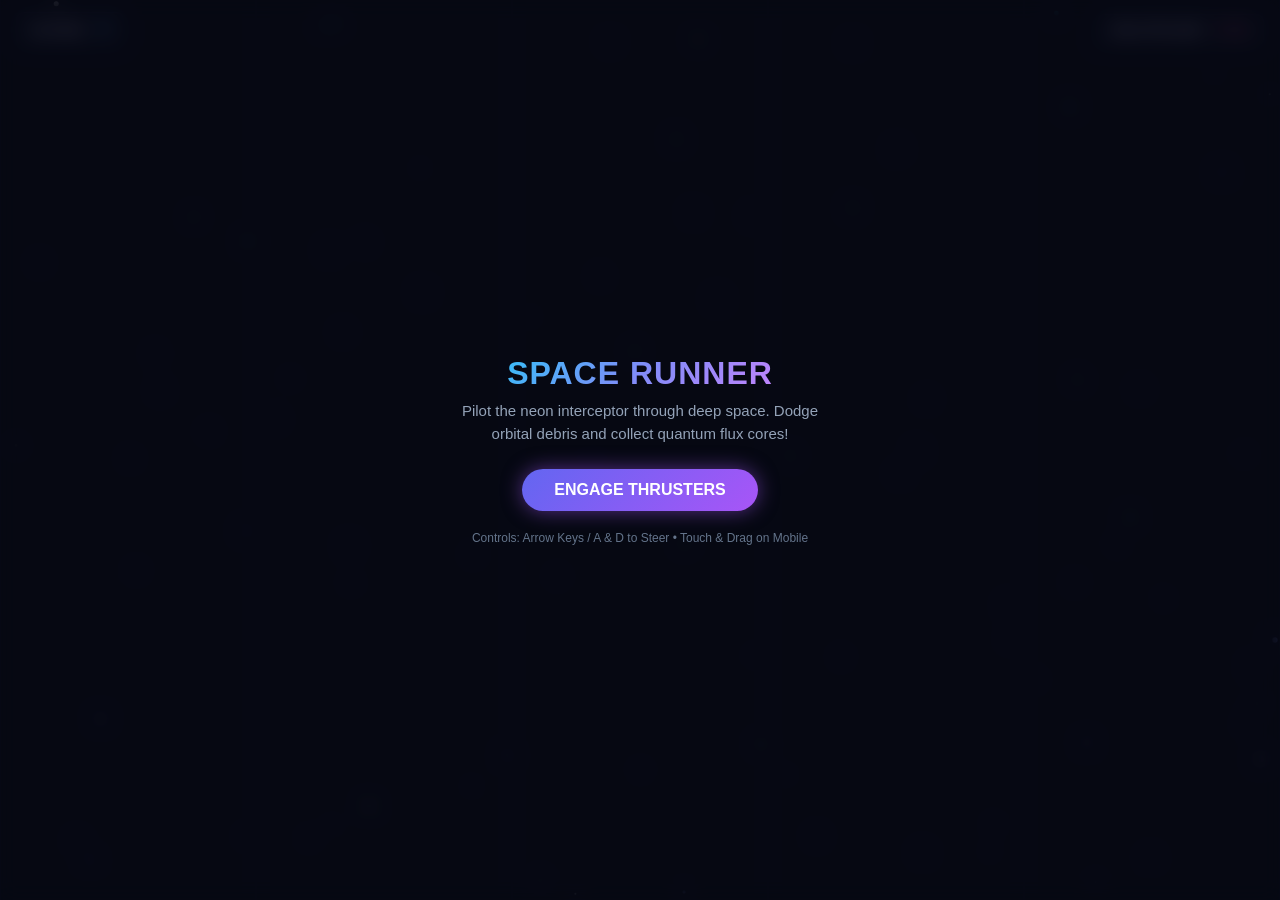
<file: public/space-runner/index.html>
<!DOCTYPE html>
<html lang="en">
<head>
  <meta charset="UTF-8" />
  <meta name="viewport" content="width=device-width, initial-scale=1.0, user-scalable=no" />
  <title>Space Runner: Neon Odyssey</title>
  <style>
    * { margin: 0; padding: 0; box-sizing: border-box; }
    body, html { width: 100%; height: 100%; overflow: hidden; background: #070913; font-family: -apple-system, BlinkMacSystemFont, "Segoe UI", Roboto, sans-serif; color: #fff; }
    canvas { display: block; width: 100%; height: 100%; }
    #hud {
      position: absolute; top: 12px; left: 16px; right: 16px;
      display: flex; justify-content: space-between; align-items: center;
      pointer-events: none; z-index: 10;
    }
    .badge {
      background: rgba(15, 23, 42, 0.75); border: 1px solid rgba(139, 92, 246, 0.4);
      border-radius: 8px; padding: 6px 14px; font-weight: 700; letter-spacing: 0.5px;
      backdrop-filter: blur(8px); text-shadow: 0 0 8px rgba(168, 85, 247, 0.6);
      font-size: 14px;
    }
    .score-val { color: #38bdf8; font-size: 18px; margin-left: 6px; }
    .speed-val { color: #f43f5e; font-size: 16px; margin-left: 6px; }
    #overlay {
      position: absolute; inset: 0; display: flex; flex-direction: column;
      align-items: center; justify-content: center; background: rgba(7, 9, 19, 0.85);
      backdrop-filter: blur(10px); z-index: 20; text-align: center; padding: 20px;
    }
    h1 { font-size: 32px; font-weight: 900; letter-spacing: 1px; margin-bottom: 8px; background: linear-gradient(135deg, #38bdf8, #818cf8, #c084fc); -webkit-background-clip: text; -webkit-text-fill-color: transparent; }
    p { color: #94a3b8; font-size: 15px; margin-bottom: 24px; max-width: 360px; line-height: 1.5; }
    .btn {
      background: linear-gradient(135deg, #6366f1, #a855f7); color: white; border: none;
      padding: 12px 32px; font-size: 16px; font-weight: 700; border-radius: 9999px;
      cursor: pointer; box-shadow: 0 0 20px rgba(168, 85, 247, 0.5); transition: transform 0.15s, box-shadow 0.15s;
    }
    .btn:hover { transform: scale(1.05); box-shadow: 0 0 30px rgba(168, 85, 247, 0.8); }
    .controls-hint { margin-top: 20px; font-size: 12px; color: #64748b; }
  </style>
</head>
<body>
  <div id="hud">
    <div class="badge">SCORE: <span id="score" class="score-val">0</span></div>
    <div class="badge">MULTIPLIER: <span id="mult" class="speed-val">1.0x</span></div>
  </div>

  <div id="overlay">
    <h1 id="title">SPACE RUNNER</h1>
    <p id="subtitle">Pilot the neon interceptor through deep space. Dodge orbital debris and collect quantum flux cores!</p>
    <button class="btn" id="start-btn">ENGAGE THRUSTERS</button>
    <div class="controls-hint">Controls: Arrow Keys / A & D to Steer • Touch & Drag on Mobile</div>
  </div>

  <canvas id="canvas"></canvas>

  <script>
    const canvas = document.getElementById('canvas');
    const ctx = canvas.getContext('2d');
    const scoreEl = document.getElementById('score');
    const multEl = document.getElementById('mult');
    const overlay = document.getElementById('overlay');
    const startBtn = document.getElementById('start-btn');
    const titleEl = document.getElementById('title');
    const subtitleEl = document.getElementById('subtitle');

    let width, height;
    function resize() {
      width = canvas.width = window.innerWidth;
      height = canvas.height = window.innerHeight;
    }
    window.addEventListener('resize', resize);
    resize();

    let state = 'menu'; // menu, playing, gameover
    let score = 0;
    let multiplier = 1.0;
    let speed = 7;
    let distance = 0;
    let soundOn = true;

    // Ship
    const ship = {
      x: width / 2,
      y: height - 100,
      width: 44,
      height: 48,
      targetX: width / 2,
      shield: 100,
      trail: []
    };

    // Stars
    const stars = Array.from({ length: 90 }, () => ({
      x: Math.random() * width,
      y: Math.random() * height,
      size: Math.random() * 2 + 1,
      speed: Math.random() * 3 + 2,
      color: ['#38bdf8', '#818cf8', '#c084fc', '#ffffff'][Math.floor(Math.random() * 4)]
    }));

    // Obstacles & Pickups
    let obstacles = [];
    let pickups = [];
    let particles = [];
    let spawnTimer = 0;
    let pickupTimer = 0;

    // Controls
    const keys = {};
    window.addEventListener('keydown', e => {
      keys[e.code] = true;
      if (e.code === 'Space' && state !== 'playing') startGame();
    });
    window.addEventListener('keyup', e => keys[e.code] = false);

    // Touch support
    let touchActive = false;
    canvas.addEventListener('pointerdown', e => {
      touchActive = true;
      ship.targetX = e.clientX;
    });
    window.addEventListener('pointermove', e => {
      if (touchActive) ship.targetX = e.clientX;
    });
    window.addEventListener('pointerup', () => touchActive = false);

    // Audio synthesizer
    let audioCtx = null;
    function playBeep(freq, type = 'sine', duration = 0.1) {
      if (!soundOn) return;
      try {
        if (!audioCtx) audioCtx = new (window.AudioContext || window.webkitAudioContext)();
        if (audioCtx.state === 'suspended') audioCtx.resume();
        const osc = audioCtx.createOscillator();
        const gain = audioCtx.createGain();
        osc.type = type;
        osc.frequency.setValueAtTime(freq, audioCtx.currentTime);
        gain.gain.setValueAtTime(0.1, audioCtx.currentTime);
        gain.gain.exponentialRampToValueAtTime(0.001, audioCtx.currentTime + duration);
        osc.connect(gain);
        gain.connect(audioCtx.destination);
        osc.start();
        osc.stop(audioCtx.currentTime + duration);
      } catch (err) {}
    }

    // Post message listener from UNIPLAYZZ platform
    window.addEventListener('message', e => {
      if (e.data && e.data.type === 'UNIPLAYZZ_TOGGLE_SOUND') {
        soundOn = e.data.enabled;
      }
      if (e.data && e.data.type === 'UNIPLAYZZ_PAUSE') {
        if (state === 'playing') state = 'paused';
        else if (state === 'paused') state = 'playing';
      }
    });

    function startGame() {
      state = 'playing';
      score = 0;
      multiplier = 1.0;
      speed = 7;
      distance = 0;
      obstacles = [];
      pickups = [];
      particles = [];
      ship.x = width / 2;
      ship.targetX = width / 2;
      ship.y = height - 100;
      overlay.style.display = 'none';
      playBeep(440, 'triangle', 0.15);
    }

    startBtn.addEventListener('click', startGame);

    function gameOver() {
      state = 'gameover';
      titleEl.innerText = 'MISSION FAILED';
      subtitleEl.innerHTML = `Your starship disintegrated in deep space.<br/><br/><strong>FINAL SCORE: ${Math.floor(score)}</strong>`;
      startBtn.innerText = 'PLAY AGAIN';
      overlay.style.display = 'flex';
      playBeep(140, 'sawtooth', 0.4);

      // Report score to UNIPLAYZZ
      try {
        window.parent.postMessage({
          type: 'UNIPLAYZZ_SCORE',
          score: Math.floor(score),
          gameSlug: 'space-runner'
        }, '*');
      } catch (err) {}
    }

    function createExplosion(x, y, color = '#f43f5e', count = 18) {
      for (let i = 0; i < count; i++) {
        const angle = Math.random() * Math.PI * 2;
        const spd = Math.random() * 6 + 2;
        particles.push({
          x, y,
          vx: Math.cos(angle) * spd,
          vy: Math.sin(angle) * spd,
          size: Math.random() * 4 + 2,
          life: 1,
          color
        });
      }
    }

    function update() {
      if (state !== 'playing') return;

      distance += speed;
      score += (speed / 10) * multiplier;
      scoreEl.innerText = Math.floor(score);
      multiplier = Math.min(4.0, 1.0 + Math.floor(score / 500) * 0.2);
      multEl.innerText = multiplier.toFixed(1) + 'x';
      speed = 7 + Math.min(8, score / 1200);

      // Ship movement
      if (keys['ArrowLeft'] || keys['KeyA']) ship.targetX -= 12;
      if (keys['ArrowRight'] || keys['KeyD']) ship.targetX += 12;
      ship.targetX = Math.max(30, Math.min(width - 30, ship.targetX));
      ship.x += (ship.targetX - ship.x) * 0.2;
      ship.y = height - 100;

      // Engine trail
      ship.trail.push({ x: ship.x, y: ship.y + 20, life: 1 });
      if (ship.trail.length > 14) ship.trail.shift();

      // Spawn obstacles
      spawnTimer++;
      if (spawnTimer > Math.max(25, 60 - Math.floor(score / 300))) {
        spawnTimer = 0;
        obstacles.push({
          x: Math.random() * (width - 60) + 30,
          y: -40,
          size: Math.random() * 26 + 20,
          speed: speed + Math.random() * 2,
          rot: 0,
          rotSpeed: (Math.random() - 0.5) * 0.1
        });
      }

      // Spawn pickups (Quantum Cores)
      pickupTimer++;
      if (pickupTimer > 90) {
        pickupTimer = 0;
        pickups.push({
          x: Math.random() * (width - 60) + 30,
          y: -30,
          size: 14,
          speed: speed * 0.9,
          pulse: 0
        });
      }

      // Update obstacles
      for (let i = obstacles.length - 1; i >= 0; i--) {
        const obs = obstacles[i];
        obs.y += obs.speed;
        obs.rot += obs.rotSpeed;

        // Collision with ship
        const dx = obs.x - ship.x;
        const dy = obs.y - ship.y;
        const dist = Math.sqrt(dx * dx + dy * dy);
        if (dist < obs.size + 18) {
          createExplosion(ship.x, ship.y, '#f43f5e', 30);
          gameOver();
          return;
        }

        if (obs.y > height + 50) obstacles.splice(i, 1);
      }

      // Update pickups
      for (let i = pickups.length - 1; i >= 0; i--) {
        const p = pickups[i];
        p.y += p.speed;
        p.pulse += 0.1;

        const dx = p.x - ship.x;
        const dy = p.y - ship.y;
        const dist = Math.sqrt(dx * dx + dy * dy);
        if (dist < p.size + 22) {
          score += 150 * multiplier;
          createExplosion(p.x, p.y, '#38bdf8', 12);
          playBeep(880, 'sine', 0.12);
          pickups.splice(i, 1);
          continue;
        }

        if (p.y > height + 40) pickups.splice(i, 1);
      }

      // Update particles
      for (let i = particles.length - 1; i >= 0; i--) {
        const pt = particles[i];
        pt.x += pt.vx;
        pt.y += pt.vy;
        pt.life -= 0.03;
        if (pt.life <= 0) particles.splice(i, 1);
      }
    }

    function render() {
      ctx.fillStyle = '#070913';
      ctx.fillRect(0, 0, width, height);

      // Stars
      for (const star of stars) {
        if (state === 'playing') star.y += star.speed * (speed / 7);
        else star.y += star.speed * 0.4;
        if (star.y > height) {
          star.y = 0;
          star.x = Math.random() * width;
        }
        ctx.fillStyle = star.color;
        ctx.beginPath();
        ctx.arc(star.x, star.y, star.size, 0, Math.PI * 2);
        ctx.fill();
      }

      // Neon road / horizon grid lines
      ctx.strokeStyle = 'rgba(99, 102, 241, 0.15)';
      ctx.lineWidth = 1;
      const laneCount = 5;
      for (let i = 0; i <= laneCount; i++) {
        const lx = (width / laneCount) * i;
        ctx.beginPath();
        ctx.moveTo(lx, 0);
        ctx.lineTo(lx, height);
        ctx.stroke();
      }

      // Particles
      for (const pt of particles) {
        ctx.globalAlpha = Math.max(0, pt.life);
        ctx.fillStyle = pt.color;
        ctx.shadowColor = pt.color;
        ctx.shadowBlur = 10;
        ctx.beginPath();
        ctx.arc(pt.x, pt.y, pt.size, 0, Math.PI * 2);
        ctx.fill();
        ctx.shadowBlur = 0;
      }
      ctx.globalAlpha = 1;

      // Obstacles (Asteroids)
      for (const obs of obstacles) {
        ctx.save();
        ctx.translate(obs.x, obs.y);
        ctx.rotate(obs.rot);
        ctx.strokeStyle = '#f43f5e';
        ctx.fillStyle = 'rgba(244, 63, 94, 0.2)';
        ctx.shadowColor = '#f43f5e';
        ctx.shadowBlur = 12;
        ctx.lineWidth = 2.5;

        ctx.beginPath();
        const pts = 6;
        for (let p = 0; p < pts; p++) {
          const a = (p / pts) * Math.PI * 2;
          const r = obs.size * (p % 2 === 0 ? 1 : 0.75);
          const px = Math.cos(a) * r;
          const py = Math.sin(a) * r;
          if (p === 0) ctx.moveTo(px, py);
          else ctx.lineTo(px, py);
        }
        ctx.closePath();
        ctx.fill();
        ctx.stroke();
        ctx.restore();
      }

      // Pickups (Quantum Cores)
      for (const p of pickups) {
        ctx.save();
        ctx.translate(p.x, p.y);
        ctx.strokeStyle = '#38bdf8';
        ctx.fillStyle = '#0284c7';
        ctx.shadowColor = '#38bdf8';
        ctx.shadowBlur = 15;
        ctx.lineWidth = 2;

        const pulseScale = 1 + Math.sin(p.pulse) * 0.2;
        ctx.scale(pulseScale, pulseScale);

        ctx.beginPath();
        ctx.arc(0, 0, p.size, 0, Math.PI * 2);
        ctx.fill();
        ctx.stroke();

        ctx.fillStyle = '#ffffff';
        ctx.beginPath();
        ctx.arc(0, 0, p.size * 0.4, 0, Math.PI * 2);
        ctx.fill();
        ctx.restore();
      }

      // Engine Trail
      for (let i = 0; i < ship.trail.length; i++) {
        const t = ship.trail[i];
        const alpha = (i / ship.trail.length) * 0.7;
        ctx.fillStyle = `rgba(56, 189, 248, ${alpha})`;
        ctx.shadowColor = '#38bdf8';
        ctx.shadowBlur = 10;
        ctx.beginPath();
        ctx.arc(t.x, t.y, (i / ship.trail.length) * 9, 0, Math.PI * 2);
        ctx.fill();
      }

      // Player Ship
      if (state === 'playing') {
        ctx.save();
        ctx.translate(ship.x, ship.y);
        ctx.shadowColor = '#a855f7';
        ctx.shadowBlur = 16;

        // Cockpit body
        ctx.fillStyle = '#0f172a';
        ctx.strokeStyle = '#a855f7';
        ctx.lineWidth = 2.5;
        ctx.beginPath();
        ctx.moveTo(0, -24);
        ctx.lineTo(20, 20);
        ctx.lineTo(8, 14);
        ctx.lineTo(0, 18);
        ctx.lineTo(-8, 14);
        ctx.lineTo(-20, 20);
        ctx.closePath();
        ctx.fill();
        ctx.stroke();

        // Neon core
        ctx.fillStyle = '#38bdf8';
        ctx.shadowColor = '#38bdf8';
        ctx.shadowBlur = 12;
        ctx.beginPath();
        ctx.moveTo(0, -10);
        ctx.lineTo(5, 6);
        ctx.lineTo(-5, 6);
        ctx.closePath();
        ctx.fill();

        ctx.restore();
      }

      requestAnimationFrame(render);
    }

    setInterval(update, 1000 / 60);
    render();
  </script>
</body>
</html>
</file>
